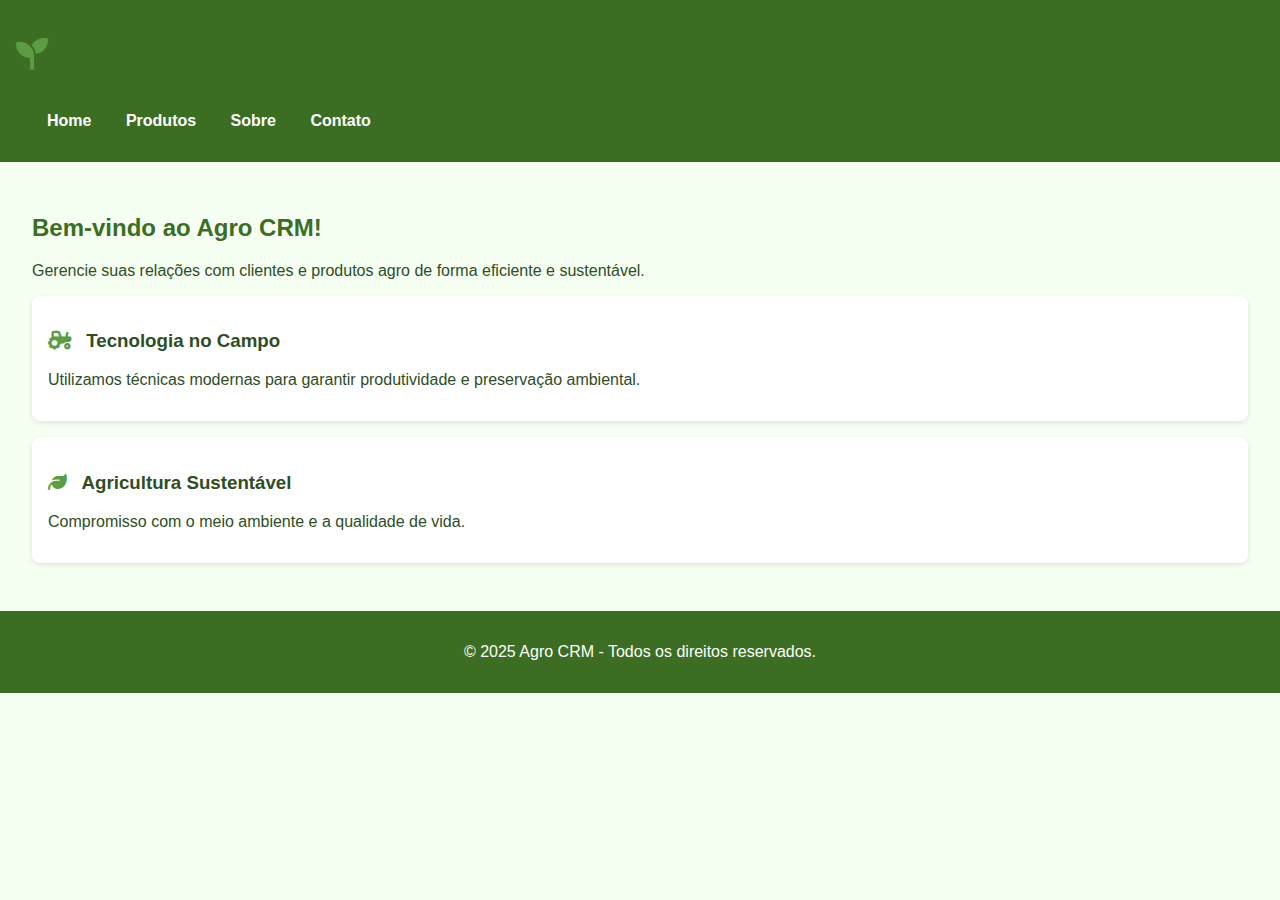
<file: index.html>
<!DOCTYPE html>
<html lang="pt-BR">
<head>
  <meta charset="UTF-8">
  <title>Agro CRM | Home</title>
  <link rel="stylesheet" href="style.css">
  <link rel="stylesheet" href="https://cdnjs.cloudflare.com/ajax/libs/font-awesome/6.5.0/css/all.min.css">
  <style>
    body {
      margin: 0;
      font-family: Arial, sans-serif;
      background-color: #f5fff2;
      color: #2e4e1f;
    }

    header, nav, footer {
      background-color: #3b6e22;
      color: white;
      padding: 1rem;
    }

    nav a {
      color: white;
      margin: 0 15px;
      text-decoration: none;
      font-weight: bold;
    }

    nav a:hover {
      text-decoration: underline;
    }

    .container {
      padding: 2rem;
    }

    h1, h2 {
      color: #3b6e22;
    }

    .icon {
      margin-right: 10px;
      color: #5c9c42;
    }

    .card {
      background: white;
      border-radius: 8px;
      padding: 1rem;
      margin: 1rem 0;
      box-shadow: 0 2px 5px rgba(0,0,0,0.1);
    }
  </style>
</head>
<body>
  <header>
    <h1><i class="fas fa-seedling icon"></i>Agro CRM</h1>
    <nav>
      <a href="index.html">Home</a>
      <a href="produtos.html">Produtos</a>
      <a href="sobre.html">Sobre</a>
      <a href="contato.html">Contato</a>
    </nav>
  </header>

  <div class="container">
    <h2>Bem-vindo ao Agro CRM!</h2>
    <p>Gerencie suas relações com clientes e produtos agro de forma eficiente e sustentável.</p>
    <div class="card">
      <h3><i class="fas fa-tractor icon"></i> Tecnologia no Campo</h3>
      <p>Utilizamos técnicas modernas para garantir produtividade e preservação ambiental.</p>
    </div>
    <div class="card">
      <h3><i class="fas fa-leaf icon"></i> Agricultura Sustentável</h3>
      <p>Compromisso com o meio ambiente e a qualidade de vida.</p>
    </div>
  </div>

  <footer>
    <p>&copy; 2025 Agro CRM - Todos os direitos reservados.</p>
  </footer>
</body>
</html>
</file>
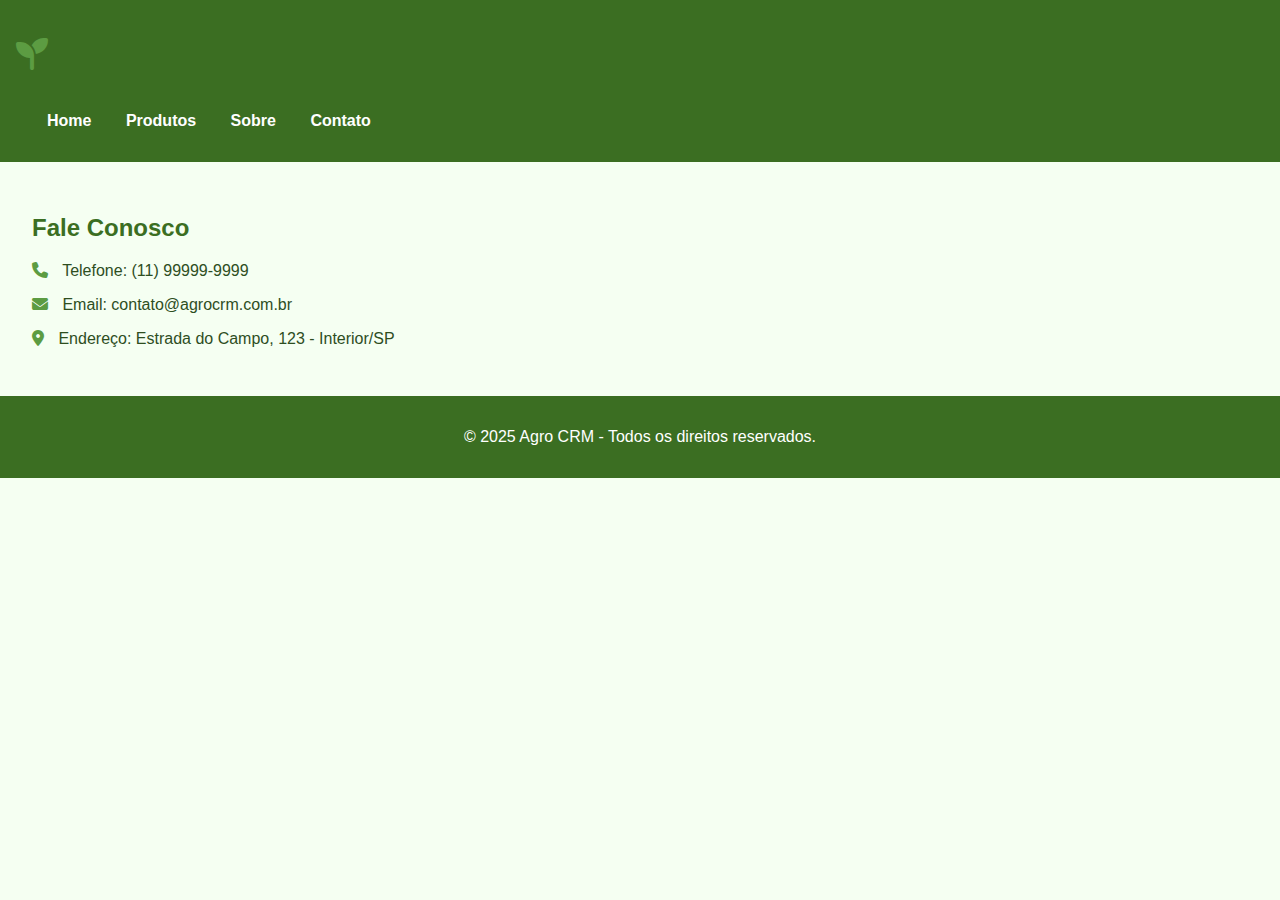
<file: contato.html>
<!DOCTYPE html>
<html lang="pt-BR">
<head>
  <meta charset="UTF-8">
  <title>AgroCRM | Contato</title>
  <link rel="stylesheet" href="style.css">
  <link rel="stylesheet" href="https://cdnjs.cloudflare.com/ajax/libs/font-awesome/6.5.0/css/all.min.css">
</head>
<body>
  <header>
    <h1><i class="fas fa-seedling icon"></i>Crm Agro</h1>
    <nav>
      <a href="index.html">Home</a>
      <a href="produtos.html">Produtos</a>
      <a href="sobre.html">Sobre</a>
      <a href="contato.html">Contato</a>
    </nav>
  </header>

  <div class="container">
    <h2>Fale Conosco</h2>
    <p><i class="fas fa-phone icon"></i> Telefone: (11) 99999-9999</p>
    <p><i class="fas fa-envelope icon"></i> Email: contato@agrocrm.com.br</p>
    <p><i class="fas fa-map-marker-alt icon"></i> Endereço: Estrada do Campo, 123 - Interior/SP</p>
  </div>

  <footer>
      <p>&copy; 2025 Agro CRM - Todos os direitos reservados.</p>
  </footer>
</body>
</html>
</file>
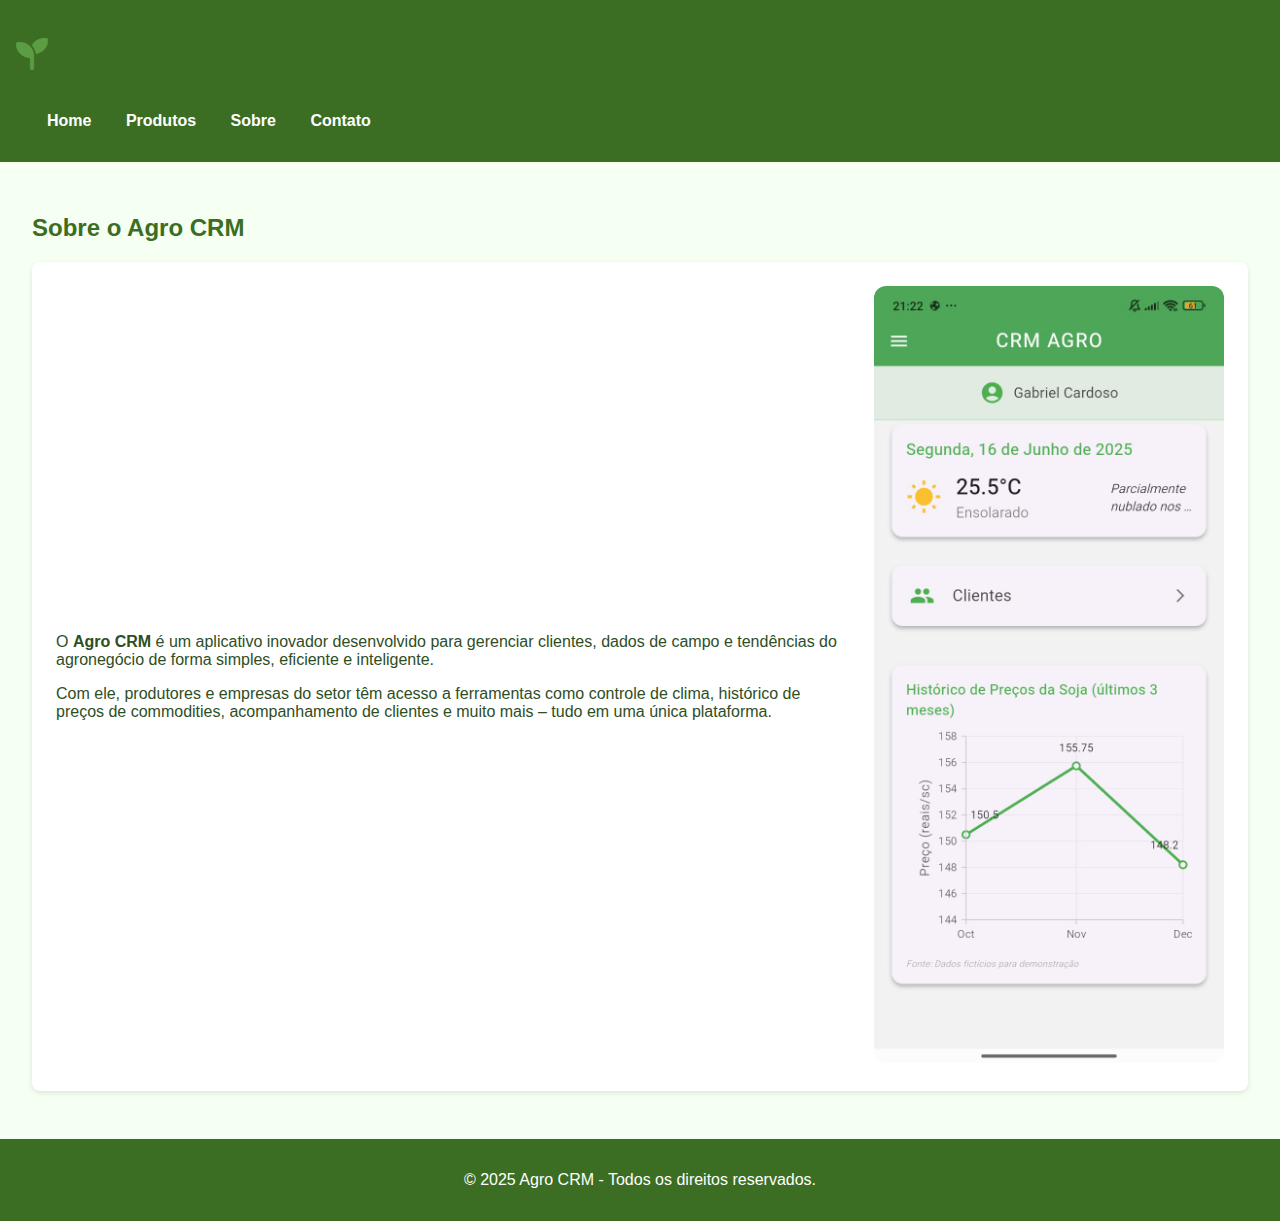
<file: produtos.html>
<!DOCTYPE html>
<html lang="pt-BR">
<head>
  <meta charset="UTF-8">
  <title>Agro CRM | Sobre</title>
  <link rel="stylesheet" href="style.css">
  <link rel="stylesheet" href="https://cdnjs.cloudflare.com/ajax/libs/font-awesome/6.5.0/css/all.min.css">
  <style>
    body {
      margin: 0;
      font-family: Arial, sans-serif;
      background-color: #f5fff2;
      color: #2e4e1f;
    }

    header, nav, footer {
      background-color: #3b6e22;
      color: white;
      padding: 1rem;
    }

    nav a {
      color: white;
      margin: 0 15px;
      text-decoration: none;
      font-weight: bold;
    }

    nav a:hover {
      text-decoration: underline;
    }

    .container {
      padding: 2rem;
    }

    h1, h2 {
      color: #3b6e22;
    }

    .icon {
      margin-right: 10px;
      color: #5c9c42;
    }

    .card {
      background: white;
      border-radius: 8px;
      padding: 1.5rem;
      margin: 1rem 0;
      box-shadow: 0 2px 5px rgba(0,0,0,0.1);
    }

    .flex {
      display: flex;
      flex-wrap: wrap;
      gap: 2rem;
      align-items: center;
    }

    .text {
      flex: 1 1 300px;
    }

    .image {
      flex: 1 1 300px;
      max-width: 350px;
    }

    .image img {
      width: 100%;
      border-radius: 12px;
    }

    @media (max-width: 768px) {
      .flex {
        flex-direction: column;
      }
      .image {
        max-width: 100%;
      }
    }
  </style>
</head>
<body>
  <header>
    <h1><i class="fas fa-seedling icon"></i>Agro CRM</h1>
    <nav>
      <a href="index.html">Home</a>
      <a href="produtos.html">Produtos</a>
      <a href="sobre.html">Sobre</a>
      <a href="contato.html">Contato</a>
    </nav>
  </header>

  <div class="container">
    <h2>Sobre o Agro CRM</h2>
    <div class="card flex">
      <div class="text">
        <p>O <strong>Agro CRM</strong> é um aplicativo inovador desenvolvido para gerenciar clientes, dados de campo e tendências do agronegócio de forma simples, eficiente e inteligente.</p>
        <p>Com ele, produtores e empresas do setor têm acesso a ferramentas como controle de clima, histórico de preços de commodities, acompanhamento de clientes e muito mais – tudo em uma única plataforma.</p>
      </div>
      <div class="image">
        <img src="img/img.jpg" alt="Tela do app Agro CRM">
      </div>
    </div>
  </div>

  <footer>
    <p>&copy; 2025 Agro CRM - Todos os direitos reservados.</p>
  </footer>
</body>
</html>
</file>
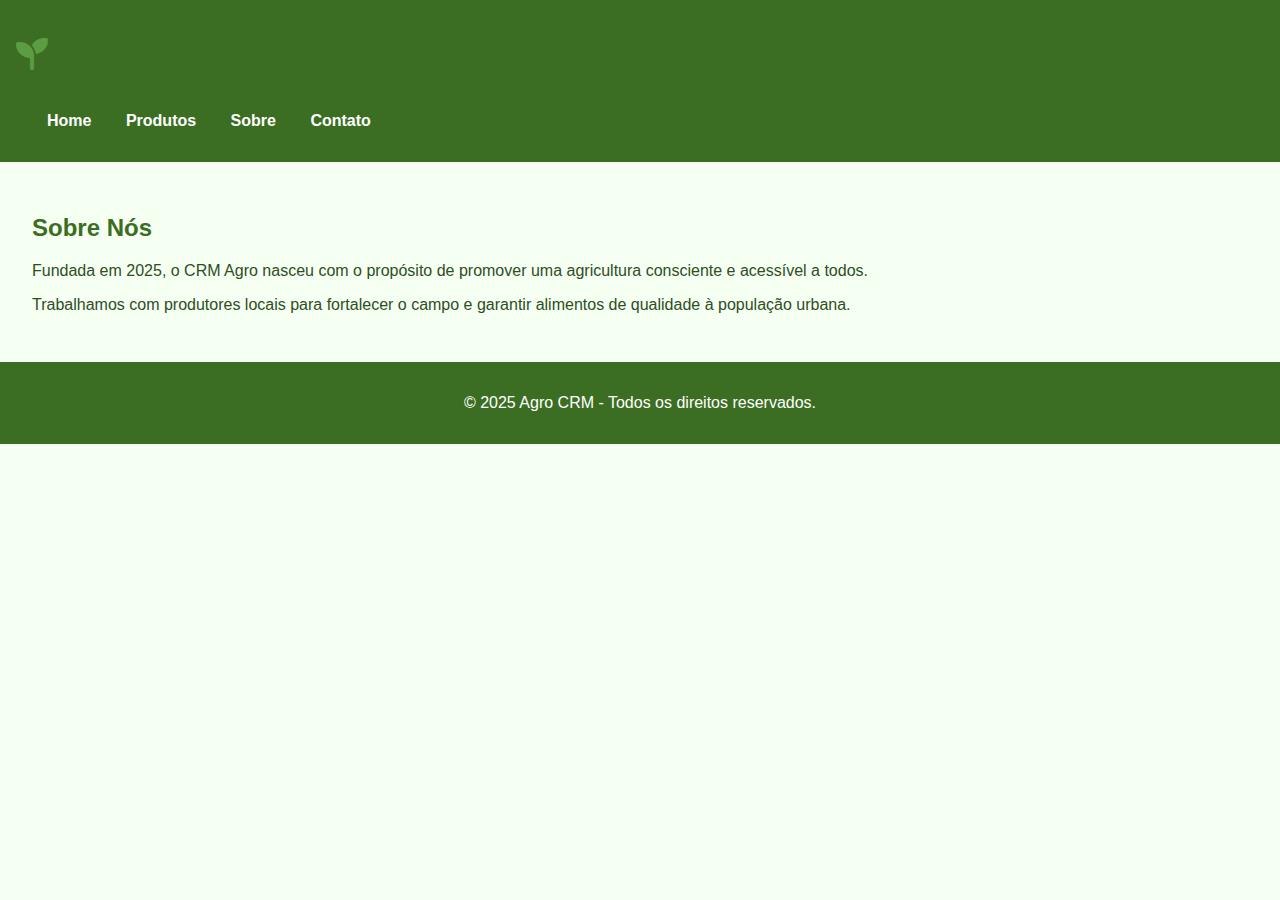
<file: sobre.html>
<!DOCTYPE html>
<html lang="pt-BR">
<head>
  <meta charset="UTF-8">
  <title>AgroCRM | Sobre</title>
  <link rel="stylesheet" href="style.css">
  <link rel="stylesheet" href="https://cdnjs.cloudflare.com/ajax/libs/font-awesome/6.5.0/css/all.min.css">
</head>
<body>
  <header>
    <h1><i class="fas fa-seedling icon"></i>Crm Agro</h1>
    <nav>
      <a href="index.html">Home</a>
      <a href="produtos.html">Produtos</a>
      <a href="sobre.html">Sobre</a>
      <a href="contato.html">Contato</a>
    </nav>
  </header>

  <div class="container">
    <h2>Sobre Nós</h2>
    <p>Fundada em 2025, o CRM Agro nasceu com o propósito de promover uma agricultura consciente e acessível a todos.</p>
    <p>Trabalhamos com produtores locais para fortalecer o campo e garantir alimentos de qualidade à população urbana.</p>
  </div>

  <footer>
     <p>&copy; 2025 Agro CRM - Todos os direitos reservados.</p>
  </footer>
</body>
</html>
</file>
<file: style.css>
/* style.css */
body {
  margin: 0;
  font-family: Arial, sans-serif;
  background-color: #f5fff2;
  color: #2e4e1f;
}

header, nav, footer {
  background-color: #3b6e22;
  color: white;
  padding: 1rem;
}

nav a {
  color: white;
  margin: 0 15px;
  text-decoration: none;
  font-weight: bold;
}

nav a:hover {
  text-decoration: underline;
}

.container {
  padding: 2rem;
}

h1, h2 {
  color: #3b6e22;
}

.icon {
  margin-right: 10px;
  color: #5c9c42;
}

.card {
  background: white;
  border-radius: 8px;
  padding: 1rem;
  margin: 1rem 0;
  box-shadow: 0 2px 5px rgba(0,0,0,0.1);
}

footer {
  background-color: #3b6e22;
  color: white;
  padding: 1rem;
  text-align: center;
}
</file>
